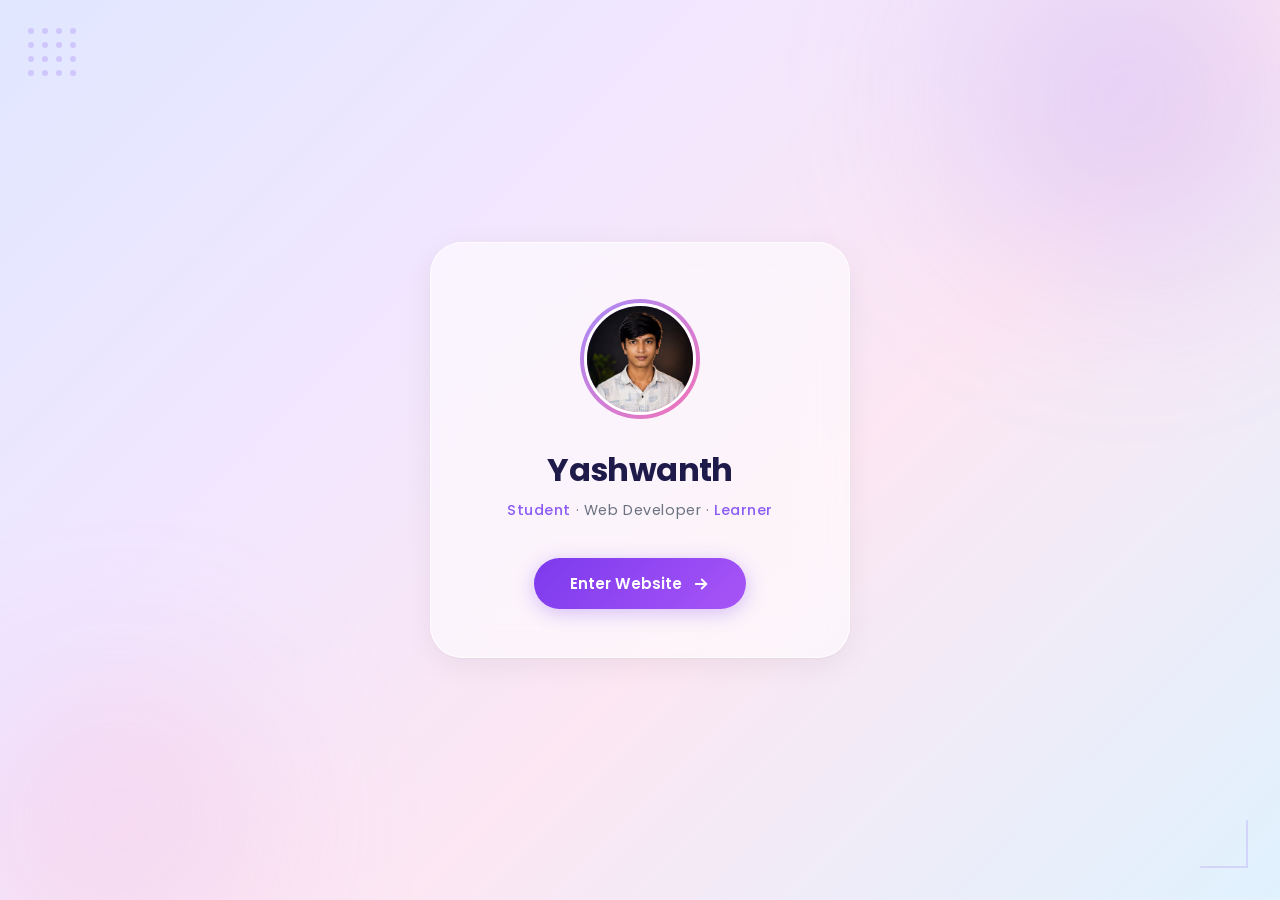
<file: landing page.html>
<!DOCTYPE html>
<html lang="en">
<head>
  <meta charset="UTF-8">
  <meta name="viewport" content="width=device-width, initial-scale=1.0">
  <title>landing page</title>
  <link rel="preconnect" href="https://fonts.googleapis.com">
  <link rel="preconnect" href="https://fonts.gstatic.com" crossorigin>
  <link href="https://fonts.googleapis.com/css2?family=Poppins:wght@300;400;500;600;700&display=swap" rel="stylesheet">
  <style>
    /* ── Reset ── */
    *, *::before, *::after {
      margin: 0;
      padding: 0;
      box-sizing: border-box;
    }

    /* ── Base ── */
    html, body {
      height: 100%;
      font-family: 'Poppins', sans-serif;
      -webkit-font-smoothing: antialiased;
      -moz-osx-font-smoothing: grayscale;
    }

    body {
      display: flex;
      align-items: center;
      justify-content: center;
      background: linear-gradient(135deg, #e0e7ff 0%, #f0e6ff 30%, #fce7f3 60%, #e0f2fe 100%);
      background-attachment: fixed;
      min-height: 100vh;
      position: relative;
      overflow: hidden;
    }

    /* ── Subtle animated orbs for depth ── */
    body::before,
    body::after {
      content: '';
      position: fixed;
      border-radius: 50%;
      filter: blur(80px);
      opacity: 0.35;
      z-index: 0;
      pointer-events: none;
    }

    body::before {
      width: 500px;
      height: 500px;
      background: radial-gradient(circle, #a78bfa, transparent 70%);
      top: -150px;
      right: -100px;
    }

    body::after {
      width: 400px;
      height: 400px;
      background: radial-gradient(circle, #f9a8d4, transparent 70%);
      bottom: -120px;
      left: -80px;
    }

    /* ── Card container ── */
    .card {
      position: relative;
      z-index: 1;
      background: rgba(255, 255, 255, 0.55);
      backdrop-filter: blur(24px);
      -webkit-backdrop-filter: blur(24px);
      border: 1px solid rgba(255, 255, 255, 0.7);
      border-radius: 32px;
      padding: 56px 48px 48px;
      text-align: center;
      max-width: 420px;
      width: 90%;
      box-shadow:
        0 8px 32px rgba(0, 0, 0, 0.06),
        0 1px 3px rgba(0, 0, 0, 0.04);
      animation: floatIn 1s cubic-bezier(0.16, 1, 0.3, 1) both;
    }

    @keyframes floatIn {
      0% {
        opacity: 0;
        transform: translateY(30px) scale(0.96);
      }
      100% {
        opacity: 1;
        transform: translateY(0) scale(1);
      }
    }

    /* ── Profile image ── */
    .profile-img-wrapper {
      width: 120px;
      height: 120px;
      margin: 0 auto 32px;
      border-radius: 50%;
      padding: 4px;
      background: linear-gradient(135deg, #a78bfa, #f472b6, #38bdf8);
      background-size: 200% 200%;
      animation: gradientShift 4s ease infinite;
    }

    @keyframes gradientShift {
      0%, 100% { background-position: 0% 50%; }
      50% { background-position: 100% 50%; }
    }

    .profile-img-wrapper img {
      width: 100%;
      height: 100%;
      border-radius: 50%;
      object-fit: cover;
      display: block;
      border: 3px solid #fff;
    }

    /* ── Name heading ── */
    .name {
      font-size: 2rem;
      font-weight: 700;
      color: #1e1b4b;
      letter-spacing: -0.02em;
      line-height: 1.2;
      margin-bottom: 10px;
    }

    /* ── Subtitle ── */
    .subtitle {
      font-size: 0.9rem;
      font-weight: 400;
      color: #6b7280;
      letter-spacing: 0.04em;
      margin-bottom: 36px;
      line-height: 1.6;
    }

    .subtitle span {
      color: #8b5cf6;
      font-weight: 500;
    }

    /* ── Button ── */
    .btn-enter {
      display: inline-flex;
      align-items: center;
      gap: 10px;
      text-decoration: none;
      font-family: 'Poppins', sans-serif;
      font-size: 0.95rem;
      font-weight: 600;
      color: #fff;
      background: linear-gradient(135deg, #7c3aed, #a855f7);
      padding: 14px 36px;
      border-radius: 50px;
      border: none;
      cursor: pointer;
      position: relative;
      overflow: hidden;
      transition: transform 0.35s cubic-bezier(0.16, 1, 0.3, 1),
                  box-shadow 0.35s cubic-bezier(0.16, 1, 0.3, 1);
      box-shadow: 0 4px 20px rgba(124, 58, 237, 0.3);
    }

    .btn-enter::before {
      content: '';
      position: absolute;
      inset: 0;
      background: linear-gradient(135deg, #6d28d9, #9333ea);
      opacity: 0;
      transition: opacity 0.35s ease;
      border-radius: inherit;
    }

    .btn-enter:hover {
      transform: translateY(-2px) scale(1.03);
      box-shadow: 0 8px 30px rgba(124, 58, 237, 0.45);
    }

    .btn-enter:hover::before {
      opacity: 1;
    }

    .btn-enter:active {
      transform: translateY(0) scale(0.98);
      box-shadow: 0 2px 12px rgba(124, 58, 237, 0.3);
    }

    .btn-enter span,
    .btn-enter svg {
      position: relative;
      z-index: 1;
    }

    .btn-enter svg {
      width: 18px;
      height: 18px;
      transition: transform 0.35s cubic-bezier(0.16, 1, 0.3, 1);
    }

    .btn-enter:hover svg {
      transform: translateX(4px);
    }

    /* ── Small decorative dot grid (corner accent) ── */
    .dot-grid {
      position: fixed;
      top: 28px;
      left: 28px;
      display: grid;
      grid-template-columns: repeat(4, 6px);
      gap: 8px;
      z-index: 1;
      opacity: 0.18;
    }

    .dot-grid span {
      width: 6px;
      height: 6px;
      border-radius: 50%;
      background: #7c3aed;
    }

    /* ── Bottom-right accent line ── */
    .accent-line {
      position: fixed;
      bottom: 32px;
      right: 32px;
      width: 48px;
      height: 48px;
      z-index: 1;
      opacity: 0.15;
    }

    .accent-line::before,
    .accent-line::after {
      content: '';
      position: absolute;
      background: #7c3aed;
      border-radius: 2px;
    }

    .accent-line::before {
      width: 48px;
      height: 2px;
      bottom: 0;
      right: 0;
    }

    .accent-line::after {
      width: 2px;
      height: 48px;
      bottom: 0;
      right: 0;
    }

    /* ── Responsive ── */
    @media (max-width: 480px) {
      .card {
        padding: 44px 28px 36px;
        border-radius: 24px;
      }

      .profile-img-wrapper {
        width: 100px;
        height: 100px;
        margin-bottom: 24px;
      }

      .name {
        font-size: 1.65rem;
      }

      .subtitle {
        font-size: 0.82rem;
        margin-bottom: 28px;
      }

      .btn-enter {
        padding: 13px 32px;
        font-size: 0.9rem;
      }

      .dot-grid {
        top: 16px;
        left: 16px;
      }

      .accent-line {
        bottom: 16px;
        right: 16px;
      }
    }
  </style>
</head>
<body>

  <!-- Decorative corner elements -->
  <div class="dot-grid">
    <span></span><span></span><span></span><span></span>
    <span></span><span></span><span></span><span></span>
    <span></span><span></span><span></span><span></span>
    <span></span><span></span><span></span><span></span>
  </div>
  <div class="accent-line"></div>

  <!-- Main card -->
  <div class="card">
    <div class="profile-img-wrapper">
      <img
        src="images/yashu image.png"
        alt="Yashwanth"
      >
    </div>
    <h1 class="name">Yashwanth</h1>
    <p class="subtitle">
      <span>Student</span> · Web Developer · <span>Learner</span>
    </p>
    <a href="yashwanth portfolio.html" class="btn-enter">
      <span>Enter Website</span>
      <svg xmlns="http://www.w3.org/2000/svg" fill="none" viewBox="0 0 24 24" stroke="currentColor" stroke-width="2.5" stroke-linecap="round" stroke-linejoin="round">
        <path d="M5 12h14"/>
        <path d="M13 6l6 6-6 6"/>
      </svg>
    </a>
  </div>

</body>
</html>
</file>
